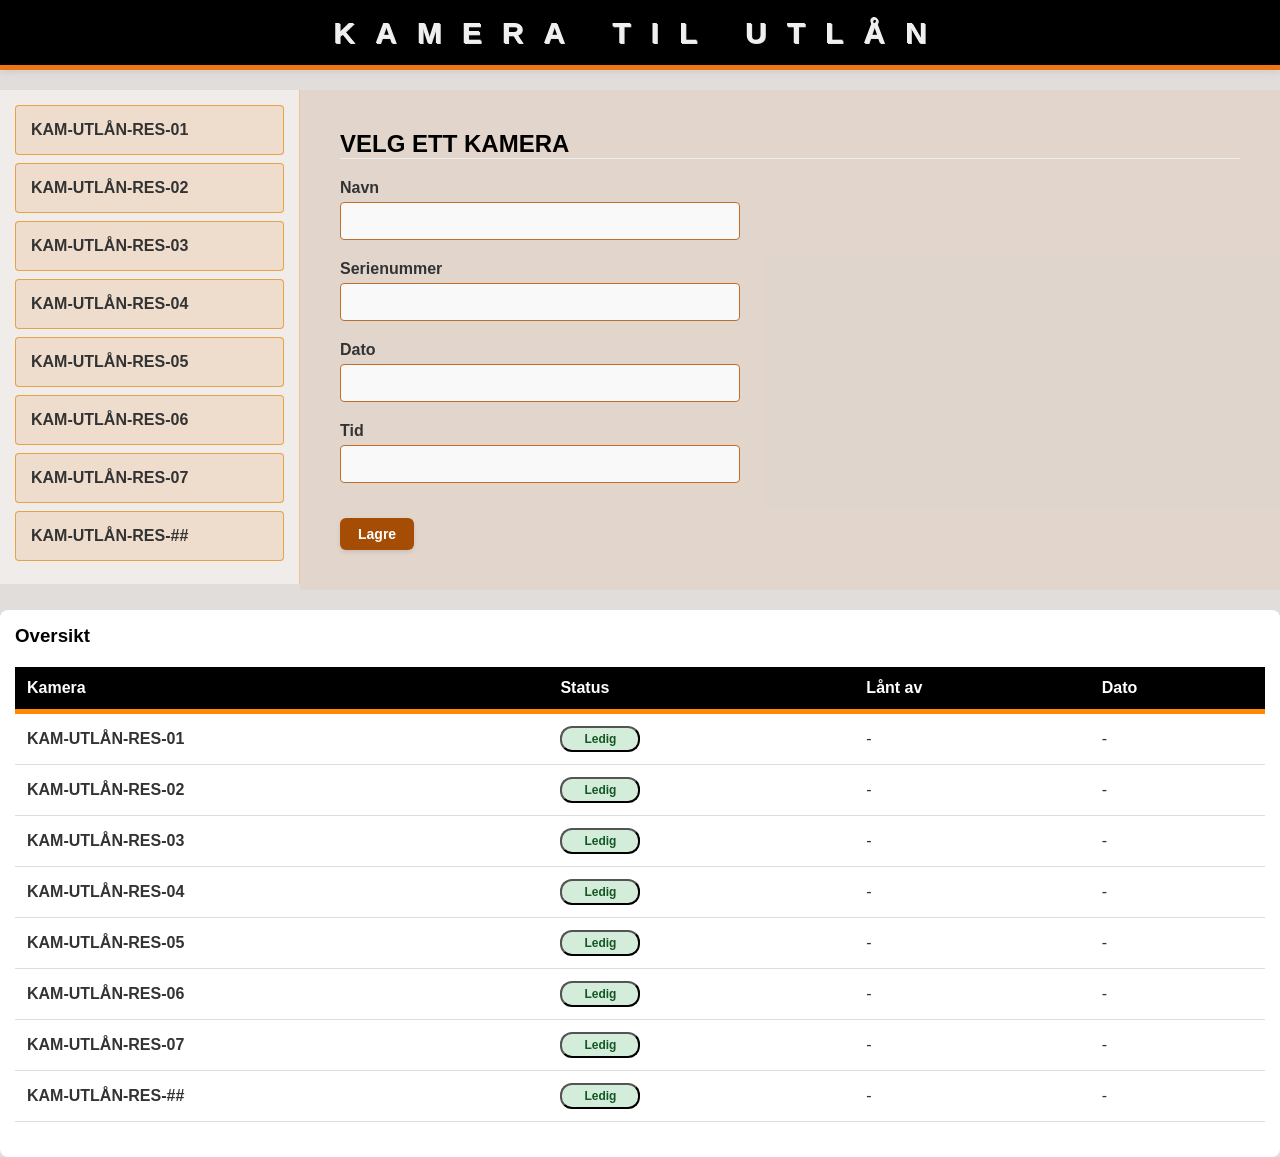
<file: index.html>
<!DOCTYPE html>
<html lang="en">
<head>
    <meta charset="UTF-8">
    <title>Kamera Utlån</title>
    <link rel="stylesheet" href="style.css">
    <link rel="manifest" href="manifest.json">
    <link rel="icon" type="image/png" href="favicon.png.png">
<body>
    <div class="app-container">
        <!-- Header -->
        <header class="main-header">
            <h1>KAMERA TIL UTLÅN</h1>
        </header>

        <div class="content">
            <!-- Sidebar: The List -->
           <aside class="sidebar">
    <div id="pc-list">
        <!-- Items will be injected here by JS -->
    </div>
</aside>

            <!-- Main: The Details Form -->
            <main class="details-panel">
                <div class="form-header">
                    <h2 id="selected-id">VELG ETT KAMERA</h2>
                    <div class="actions"></div>
                </div>
                <form id="loan-form">
                    <div class="input-group">
                        <label>Navn</label>
                        <input type="text" id="title-input">
                    </div>
                    <div class="input-group">
                        <label>Serienummer</label>
                        <input type="text" id="serial-input">
                    </div>
                    <div class="input-group">
                        <label>Dato</label>
                        <input type="text" id="serial-input">
                    </div>
                    <div class="input-group">
                        <label>Tid</label>
                        <input type="text" id="serial-input">
                    </div>
                <!-- Check line 39 in your index.html -->
<button type="button" id="save-btn">
    Lagre
</button>
                </form>
            </main>
        </div>
    </div>
<div class="status-dashboard">
    <h3>Oversikt</h3>
    <table id="status-table"> <!-- MAKE SURE THIS ID IS HERE -->
        <thead>
            <tr>
                <th>Kamera</th>
                <th>Status</th>
                <th>Lånt av</th>
                <th>Dato</th>
            </tr>
        </thead>
        <tbody id="status-body"></tbody> <!-- JS NEEDS THIS ID -->
    </table>
</div>   

<script src="script.js"></script>
</body>
</html>
</file>
<file: style.css>
* {
    margin: 0;
    padding: 0;
    box-sizing: border-box;
}

body {
    background-color: #d15811; /* Matching your app's light grey vibe */
}
/* --- TOP HEADER GLOW-UP --- */
header {
    background: linear-gradient(135deg, #000000 0%, #000000 100%);
    width: 100%;
    height: 80px;
    display: flex;
    justify-content: center;
    align-items: center;
    box-shadow: 0 2px 8px rgba(0,0,0,0.1);
    
    /* ADD THIS LINE BELOW */
    margin-bottom: 20px; 
}
header h1 {
    margin: 0;
    font-size: 20px; /* Slightly larger */
    letter-spacing: 3px; /* This makes it look really modern */
    font-weight: 800;
    color: #ffffff; /* Darker blue-grey for better contrast */
    text-transform: uppercase;
    text-shadow: 1px 1px 0px rgba(255, 255, 255, 0.897); /* Subtle 'pop' */
}
* { box-sizing: border-box; } 

main {
    flex: 1; /* This pushes the footer to the bottom */
}
body {
    font-family: 'Segoe UI', Tahoma, Geneva, Verdana, sans-serif;
    margin: 0;
    background-color: #bdb7b277;
    display: flex;
    flex-direction: column;
    height: 100vh;
}

/* The Blue Header */
.main-header {
    background: linear-gradient(135deg, #000000 0%, #000000 100%);
    padding: 15px;
    text-align: center;
    border-bottom: 5px solid #f17611;
}

/* The Container for Sidebar + Form */
.content {
    display: flex;
    flex: 1; /* Takes up remaining height */
    overflow: hidden;
}

.sidebar {
    width: 300px;
    background: rgba(255, 253, 250, 0.466);
    border-right: 1px solid #e07f115d;
    padding: 15px;
    display: flex;
    flex-direction: column;
    height: 100%;
    overflow-y: auto;
}

/* Ensure the list items look like the blue boxes we had before */
.pc-item {
    background: rgb(219, 129, 10);
    padding: 16px;
    margin-bottom: 12px;
    font-weight: 600;
    cursor: pointer;
    border-radius: 8px;
    border: 1px solid #e6870bb2;
    transition: all 0.2s ease; /* Smooth hover effect */
    color: #333;
}

.pc-item:hover {
    border-color: #d47800bb;
    background: #e48a15;
    transform: translateX(5px); /* Tiny slide in effect */
}

/* Style for the active item so you know what's selected */
/* --- THE MAIN TOP HEADER --- */
header {
    background: linear-gradient(135deg, #00000086 0%, #b44a03 100%);
    display: flex;
    justify-content: center;
    align-items: center;
    height: 70px;
    box-shadow: 0 2px 8px rgba(0, 0, 0, 0.08);
    border-bottom: 1px solid #a3c9f1;
}

header h1 {
    margin: 0;
    font-size: 30px;
    letter-spacing: 20px;
    font-weight: 800;
    color: #f0f0f0;
    text-transform: uppercase;
}
.pc-item.active {
    background: #d49b00;
    color: rgb(231, 106, 22);
    border-color: #000000;
}
.search-bar {
    padding: 8px;
    margin-bottom: 10px;
    border: 1px solid #ccc;
}

/* PC List Items */
.pc-item {
    background: #e7760b21;
    padding: 15px;
    margin-bottom: 8px;
    font-weight: bold;
    cursor: pointer;
    border-radius: 4px;
    transition: 0.2s;
}

.pc-item:hover {
    background: #ce6e1477;
}

/* The Detail Panel on the Right */
.details-panel {
    flex: 1;
    padding: 40px;
    background-color: #e6762c15;
}

.form-header {
    display: flex;
    justify-content: space-between;
    align-items: center;
    border-bottom: 1px solid #eee;
    margin-bottom: 20px;
}

/* Input Styles */
.input-group {
    margin-bottom: 20px;
}

label {
    display: block;
    font-weight: 600;
    margin-bottom: 5px;
    color: #333;
}

input[type="text"] {
    width: 100%;
    max-width: 400px;
    padding: 10px;
    border: 1px solid #ccc;
    background: #f9f9f9;
}
#save-btn {
    /* Colors and Text */
    background-color: #a54d05; /* A nice professional blue */
    color: white;
    font-size: 14px;
    font-weight: 600;
    border: none;
    
    /* Sizing and Shape */
    padding: 8px 18px;
    border-radius: 6px;       /* Smooth rounded corners */
    cursor: pointer;          /* Changes mouse to a hand */
    
    /* Spacing */
    margin-top: 15px;
    
    /* Animation */
    transition: all 0.2s ease; /* Makes the hover effect smooth */
    box-shadow: 0 2px 4px rgba(0, 0, 0, 0.1);
}

/* When you hover your mouse over it */
#save-btn:hover {
    background-color: #af490585; /* Slightly darker blue */
    box-shadow: 0 4px 8px rgba(0, 0, 0, 0.2);
    transform: translateY(-1px); /* Subtle "lift" effect */
}

/* When you actually click it */
#save-btn:active {
    transform: translateY(0);
    box-shadow: 0 2px 4px rgba(0, 0, 0, 0.1);
}
input[type="text"] {
    width: 100%;
    max-width: 400px;
    padding: 10px;
    border: 1px solid #be6d2b;
    border-radius: 4px;
    font-size: 14px;
    outline: none; /* Removes the default blue ring */
}

input[type="text"]:focus {
    border-color: #0078d4; /* Matches your button color when clicking */
    box-shadow: 0 0 0 2px rgba(0, 120, 212, 0.2);
/* This targets the container and the table directly */
}

.status-dashboard, #status-table {
    display: block;
    background-color: #ffffff !important;
    margin: 20px 0;
    padding: 15px;
    border-radius: 8px;
}

#status-table {
    display: table; /* Forces it to behave like a table */
    width: 100%;
    border-collapse: collapse;
}

#status-table th {
    background: linear-gradient(135deg, #000000 0%, #000000 100%);
    color: rgb(255, 255, 255) !important;
    padding: 12px;
    text-align: left;
    border-bottom: 5px solid #ff8800;
}

#status-table td {
    padding: 12px;
    border-bottom: 1px solid #ddd;
    color: #333;
}

/* Status bubbles */
.status-tag {
    padding: 4px 10px;
    border-radius: 12px;
    font-size: 12px;
    font-weight: bold;
    display: inline-block;
}

.borrowed { background-color: #f8d7da; color: #721c24; }
.available { background-color: #d4edda; color: #155724; }

/* Hover effect for the status buttons */
.status-tag:hover {
    opacity: 0.8;
    transform: scale(1.05);
    transition: 0.2s;
}

.status-tag:active {
    transform: scale(0.95);
}

/* Ensure the button looks like the tags in your image */
button.status-tag {
    font-family: inherit;
    display: inline-block;
    min-width: 80px;
    text-align: center;
}
/* Style for the selected camera block */
.pc-item.selected {
    background-color: #d35400; /* A darker, more vibrant orange */
    color: white;              /* White text for better contrast */
    border: 2px solid #a04000; /* A slightly darker border */
    transform: scale(1.02);    /* Makes it pop out slightly */
    box-shadow: inset 0 2px 5px rgba(0,0,0,0.2); /* Gives it a "pressed" feel */
}
</file>
